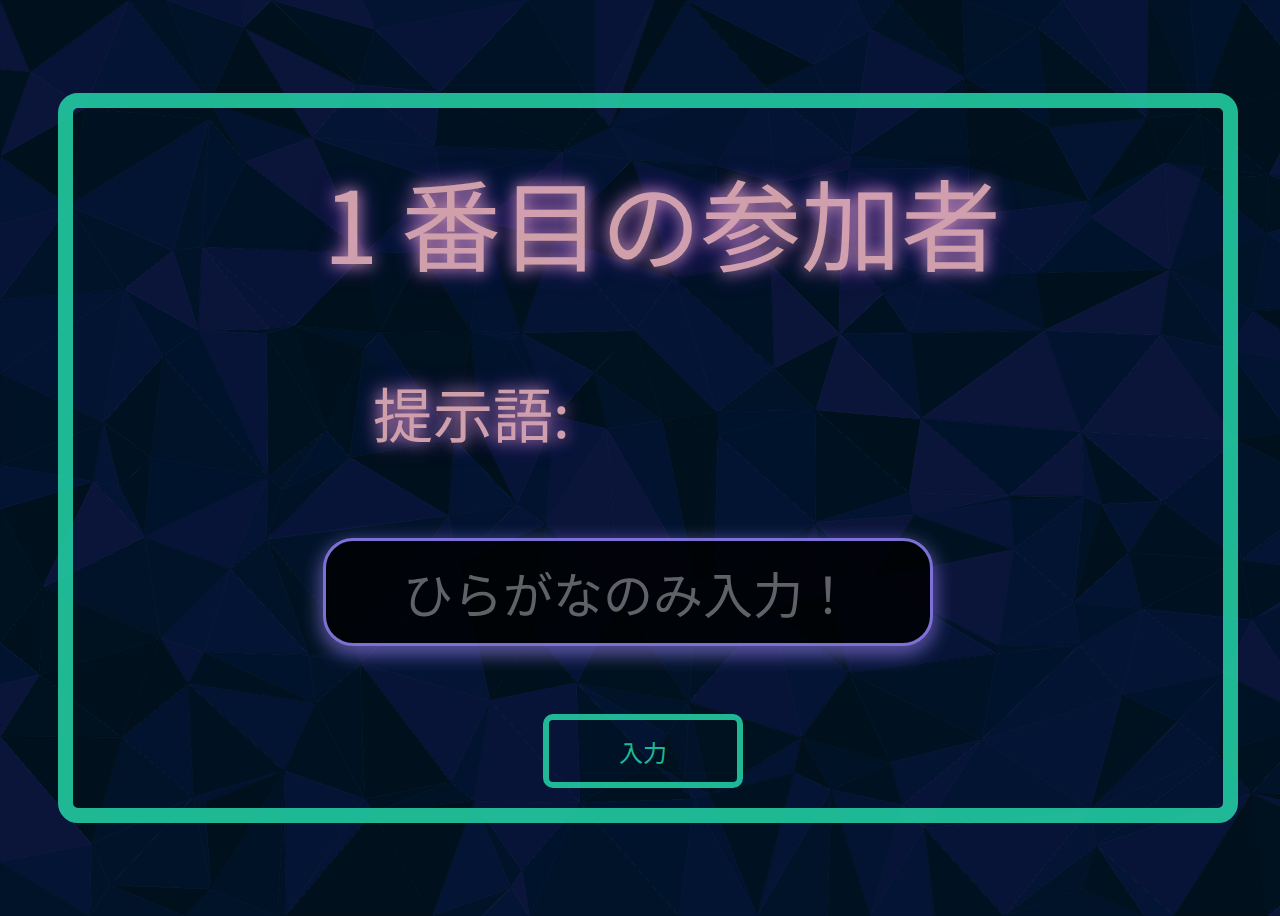
<file: index.html>
<!-- 2023.03.19 日曜日　、ワタクシのファーストプロジェクト❣️-->

<!DOCTYPE html>
<html lang="JP">
  
  <head>
    <meta charset="UTF-8">
    <meta http-equiv="X-UA-Compatible" content="IE=edge">
    <meta name="viewport" content="width=device-width, initial-scale=1.0">
    
    <!--- タイトル --->
    <title>しりとりゲーム</title>
    
    <!--- CSS --->
    <link rel="preconnect" href="https://fonts.googleapis.com">
    <link rel="preconnect" href="https://fonts.gstatic.com" crossorigin>
    <link href="https://fonts.googleapis.com/css2?family=Noto+Sans+JP:wght@700&display=swap" rel="stylesheet">
    <link rel="stylesheet" href="./css/mian.css" />
    
    <!--- Javascript --->
    <script defer src="./js/main.js"></script>

</head>

<!--------------------------------- body --------------------------------->
<body>

  <header>
      <!-- CONTAINER -->
      <div class="container">
        
        <!-- 1. ORDER_TOP -->
        <div class="top">
          <span id="order"> 1 </span>番目の参加者
        </div>
      
        <!-- 2. WORD_MIDDLE -->
        <div class="middle">
          提示語: <span id="word"></span> 
        </div>
      
        <!-- 3. INPUT_BOTTOM -->
        <div class="bottom">
          <input type="text" placeholder="ひらがなのみ入力！">
        </div>
        
        <!-- 4. BUTTON -->
        <button>入力</button>

      </div>
  </header>
  
</body>

</html>
</file>
<file: css/mian.css>
@keyframes pan {
  100% {background-position: 15% 50%;}
}

body {
  width: 100vw;
  height: 100vh;
  background-image: url(/images/bg1.svg);
  background-repeat: no-repeat;
  background-size:cover ;
  animation: pan 6s infinite alternate linear;  
  place-items: center;
  color: #26dfae;
  /* font-family: 'Amatic SC', cursive; */
  font-family: 'Noto Sans JP', sans-serif;
  display: flex;
  justify-content: center;
  align-items: center;
}

/* CONTAINER */
.container {
  width: 1150px;
  height: 700px;
  opacity: 0.81;
  border: 15px solid #26dfae ;
  border-radius: 20px;
  position: relative;
  
}

/* 1. ORDER_TOP */
.container .top{
  position: absolute;
  top: 40px;
  left: 250px;
  font-size: 100px;
}


/* 2. WORD_MIDDLE */
.container .middle{
  position: absolute;
  top: 260px;
  left: 300px;
  font-size: 60px;
}
  /* ORDER + WORD */
  .container .top , .container .middle {
    color: pink;
    text-shadow: 0 0 15px pink, 0 0 25px  rgb(135, 42, 228);
    animation: animate 2s linear infinite;
  }


/* 3. INPUT_BOTTOM */
.container .bottom{
  position: absolute;
  top: 430px;
  left: 250px;
}
.container .bottom input {
  width: 600px;
  height: 100px;
  font-size: 50px;
  text-align: center;
  align-items:center ;
  font-family: 'Noto Sans JP', sans-serif;
  color: #26dfae;
  margin-right: 30px;
  border: 3px solid  #9A86FD/* rgb(109, 47, 217)*/;
  border-radius: 30px  ;
  background-color: #000;
  box-shadow: 0 4px 8px 0 rgba(0,0,0,0.2), 0 6px 20px 0 #9A86FD;
}
.container .bottom input:focus{
  color:  #26dfae;;
  transition: 1s;
  transition: 1.5s;
  border: 3px solid  #9A86FD/* rgb(109, 47, 217)*/;
  border-radius: 30px  ;
  background-color: #000;
  box-shadow: 0 4px 8px 0 rgba(0,0,0,0.2), 0 15px 25px 0 #26dfae;
}

/* 4. BUTTON */
button {
  position: absolute;
  width: 200px;
  height: 74px;
  bottom: 20px;
  left: 470px;
  color:  #26dfae;;
  border: 6px solid #26dfae ;
  border-radius: 10px;
  background-color: rgba(0,0,0,0);
  font-size: 1.5em;
  font-weight: border ;
  font-family: 'Noto Sans JP', sans-serif;
  text-align: center;;
}

button:hover{
    transition: 0.5s;
    border: 6px solid pink ;
    box-shadow: 0 0 15px pink, 0 0 25px  rgb(135, 42, 228);
    color: pink;
    font-family: 'Noto Sans JP', sans-serif;
    text-shadow: 0 0 15px pink, 0 0 25px  rgb(135, 42, 228);
    animation: animate 2s linear infinite;
    animation-name: yureru;
    animation-duration: 1s;
    animation-iteration-count: infinite;
  }

@keyframes yureru {
  0% {
    transform: rotate(5deg);
  }
  20% {
    transform: rotate(-5deg);
  }
  40% {
    transform: rotate(5deg);
  }
  60% {
    transform: rotate(-5deg);
  }
  80% {
    transform: rotate(5deg);
  }
  100% {
    transform: rotate(-5deg);
  }
}
</file>
